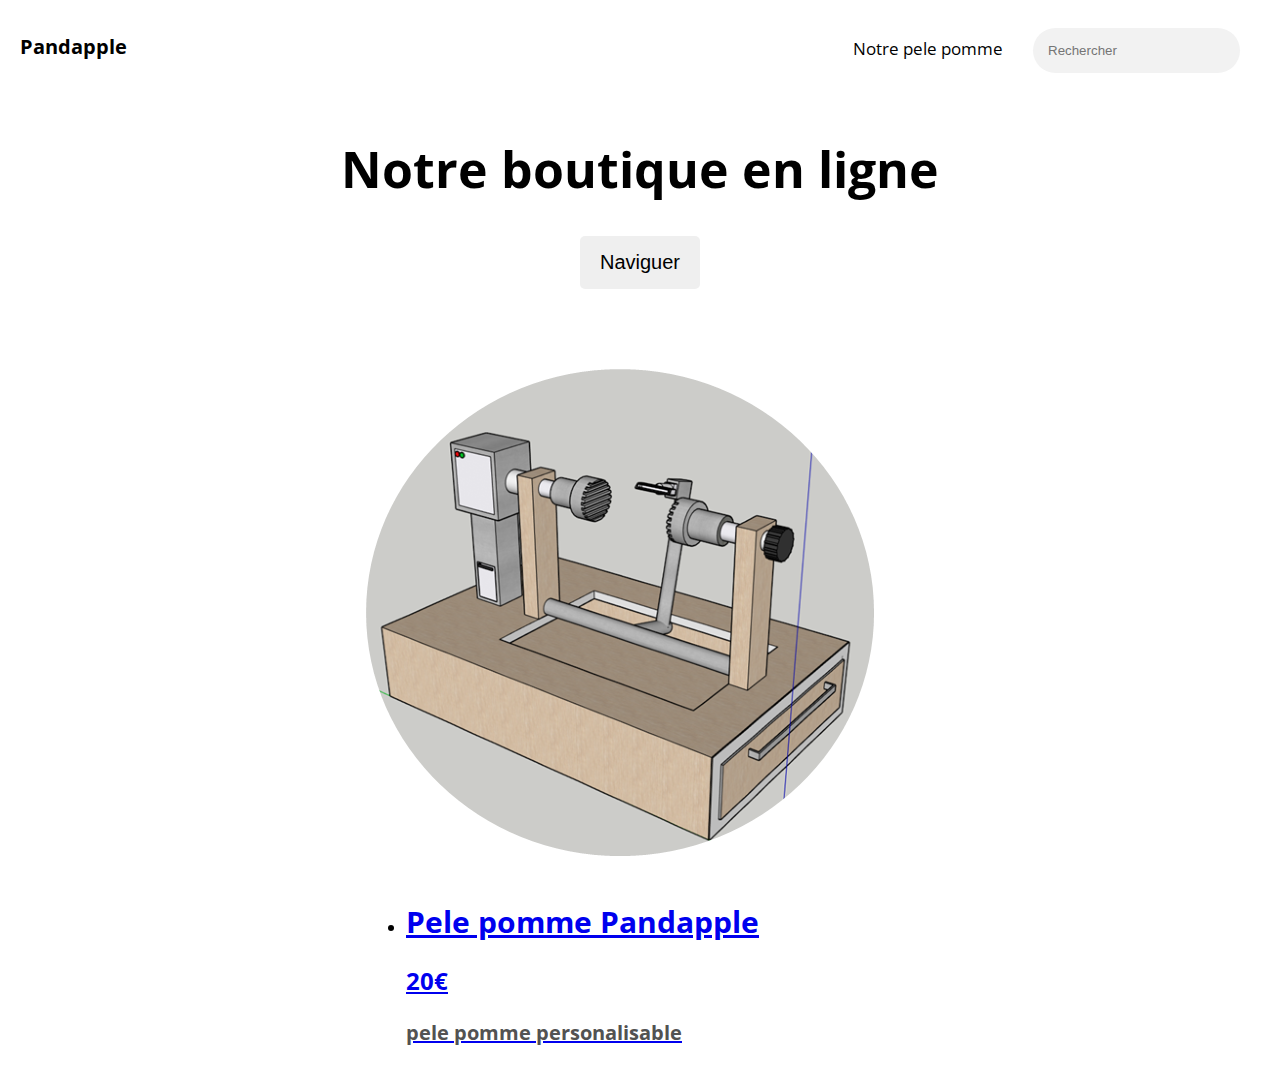
<file: index.html>
<!DOCTYPE html>
<html lang="en">

<head>
    <meta charset="UTF-8">
    <meta name="viewport" content="width=device-width, initial-scale=1.0">
    <title>Pandapple</title>
    <link rel="stylesheet" href="style.css">
    <link rel="stylesheet" href="https://use.fontawesome.com/releases/v5.13.0/css/all.css" />
</head>

<body>
    <!-- Barre de navigation -->
    <nav>
        <h1>Pandapple</h1>
        <div class="onglet">
            <p class="link">Notre pele pomme</p>
            <form>
                <input type="search" placeholder="Rechercher">
            </form>

        </div>
    </nav>
    <!-- Fin de la barre de navigation -->

    <!-- Header -->
    <header>
        <h1>Notre boutique en ligne </h1>
        <button>Naviguer</button>
    </header>

    <!-- Header -->

    <!-- Section principale -->
    <section class="main">
        <!-- Ma carte  -->
        <div class="card">
            <div class="card">
                <img src="lol.png">
                <ul>
                    <li class="card-header"> <a href="home.html">
                            <h4 class="title">Pele pomme Pandapple</h4>
                            <h4 class="price">20€</h4>
                            <h4 class="card-body">
                                <p>pele pomme personalisable</p>
                            </h4>
                        </a></li>

                </ul>
            </div>

        </div>
        <!-- Fin de ma carte  -->
    </section>
    <!-- Fin section principale -->

</body>

</html>
</file>
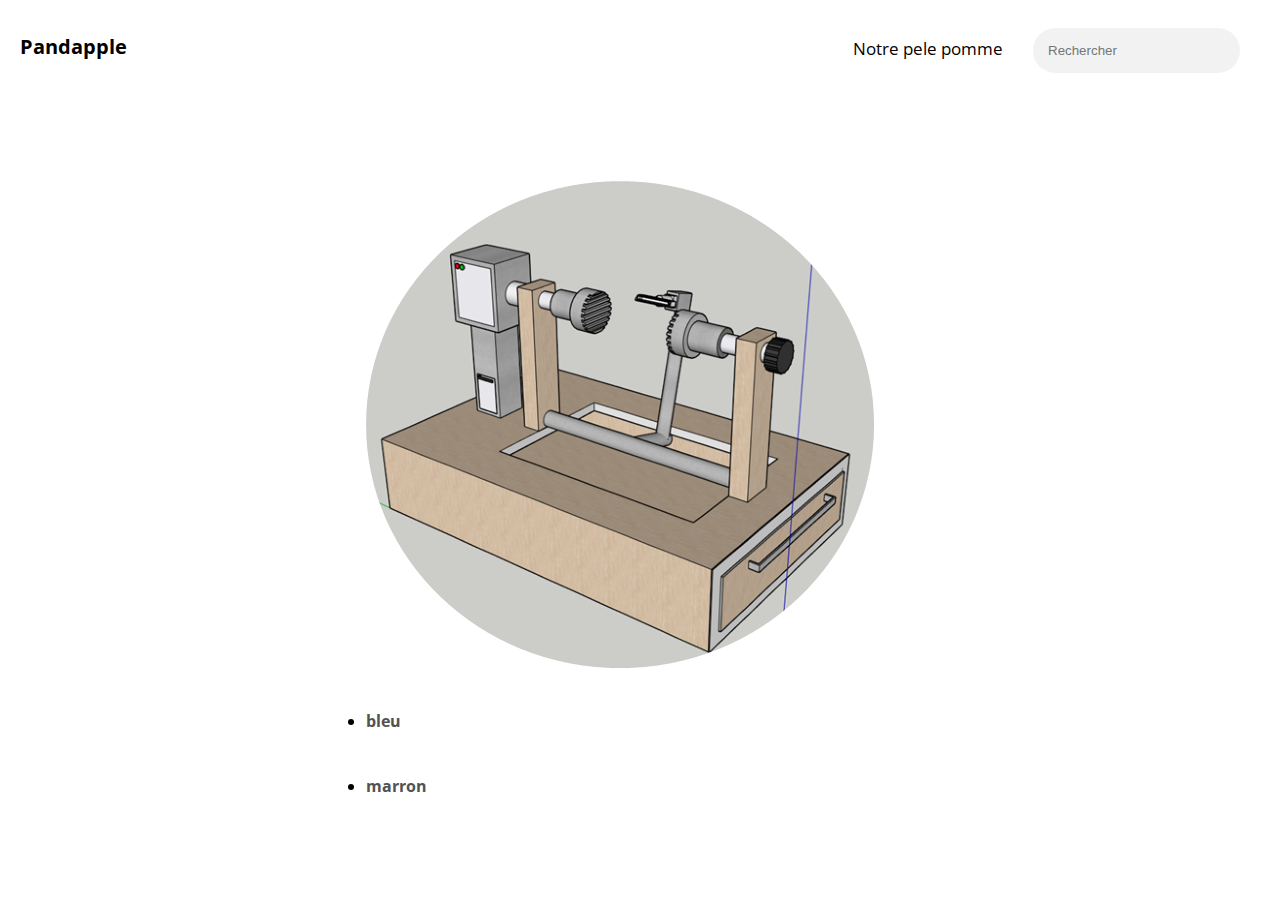
<file: bruh.html>
<!DOCTYPE html>
<html lang="en">

<head>
    <meta charset="UTF-8">
    <meta name="viewport" content="width=device-width, initial-scale=1.0">
    <title>Pandapple</title>
    <link rel="stylesheet" href="style.css">
    <link rel="stylesheet" href="https://use.fontawesome.com/releases/v5.13.0/css/all.css" />
</head>

<body>
    <!-- Barre de navigation -->
    <nav>
        <h1>Pandapple</h1>
        <div class="onglet">
            <p class="link">Notre pele pomme</p>
            <form>
                <input type="search" placeholder="Rechercher">
            </form>

        </div>
    </nav>
    <!-- Fin de la barre de navigation -->




    <!-- Section principale -->
    <section class="main">
        <!-- Ma carte  -->
        <div class="card">
            <div class="card">
                <img src="lol.png">
                <ul>
                    

                </ul>
                <li class="card"> <a href="lol.html">
                        <h4 class="title-lol">bleu</h4>

                        </h4>
                    </a></li>

                </ul>

                </ul>
                <li class="card"> <a href="home.html">
                        <h4 class="title-lol">marron</h4>

                        </h4>
                    </a></li>

                </ul>



            </div>

        </div>


        </div>


        <!-- Fin de ma carte  -->
    </section>
    <!-- Fin section principale -->

</body>

</html>
</file>
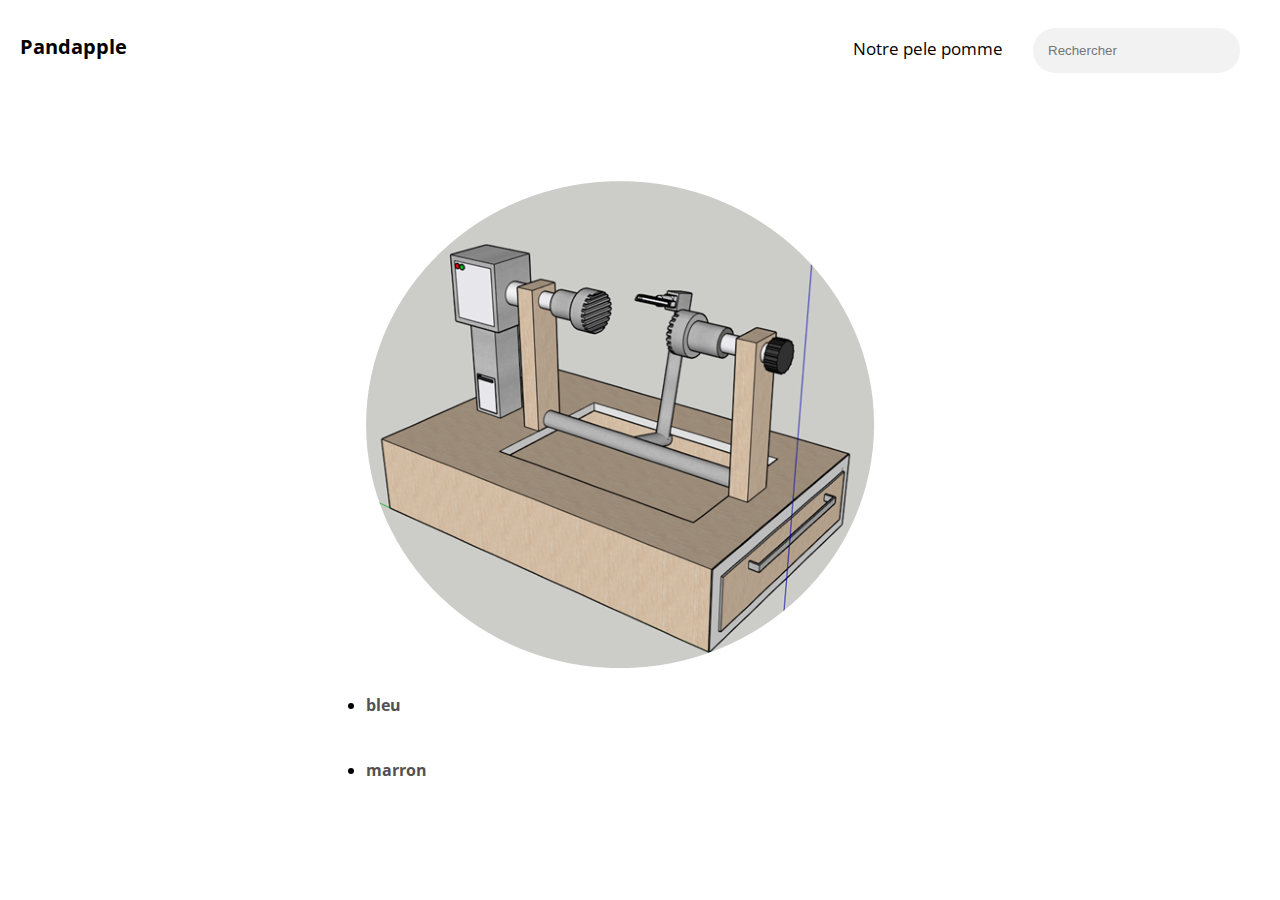
<file: home.html>
<!DOCTYPE html>
<html lang="en">

<head>
    <meta charset="UTF-8">
    <meta name="viewport" content="width=device-width, initial-scale=1.0">
    <title>Pandapple</title>
    <link rel="stylesheet" href="style.css">
    <link rel="stylesheet" href="https://use.fontawesome.com/releases/v5.13.0/css/all.css" />
</head>

<body>
    <!-- Barre de navigation -->
    <nav>
        <h1>Pandapple</h1>
        <div class="onglet">
            <p class="link">Notre pele pomme</p>
            <form>
                <input type="search" placeholder="Rechercher">
            </form>

        </div>
    </nav>
    <!-- Fin de la barre de navigation -->
    <!-- Section principale -->
    <section class="main">
        <!-- Ma carte  -->
        <div class="card">
            <div class="card">
                <img src="lol.png">
                
                </ul>
                <li class="card"> <a href="lol.html">
                        <h4 class="title-lol">bleu</h4>

                        </h4>
                    </a></li>

                </ul>

                </ul>
                <li class="card"> <a href="home.html">
                        <h4 class="title-lol">marron</h4>

                        </h4>
                    </a></li>

                </ul>

            </div>

        </div>


        </div>


        <!-- Fin de ma carte  -->
    </section>
    <!-- Fin section principale -->






</body>

</html>
</file>
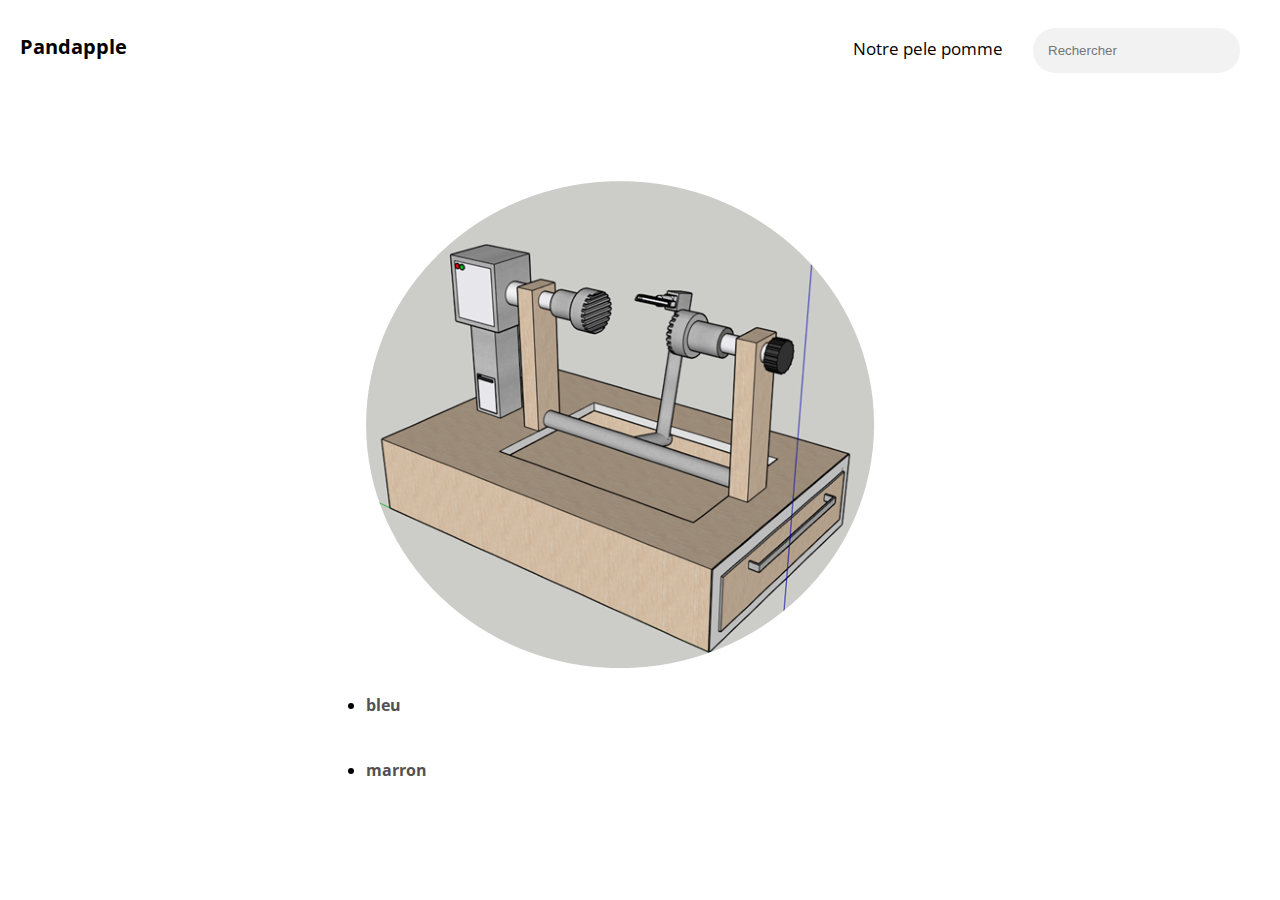
<file: lol.html>
<!DOCTYPE html>
<html lang="en">

<head>
    <meta charset="UTF-8">
    <meta name="viewport" content="width=device-width, initial-scale=1.0">
    <title>Pandapple</title>
    <link rel="stylesheet" href="style.css">
    <link rel="stylesheet" href="https://use.fontawesome.com/releases/v5.13.0/css/all.css" />
</head>

<body>
    <!-- Barre de navigation -->
    <nav>
        <h1>Pandapple</h1>
        <div class="onglet">
            <p class="link">Notre pele pomme</p>
            <form>
                <input type="search" placeholder="Rechercher">
            </form>

        </div>
    </nav>
    <!-- Fin de la barre de navigation -->



    <!-- Section principale -->
    <section class="main">
        <!-- Ma carte  -->
        <div class="card">
            <div class="card">
                <img src="lol.png">
                

                </ul>
                <li class="card"> <a href="lol.html">
                        <h4 class="title-lol">bleu</h4>

                        </h4>
                    </a></li>

                </ul>

                </ul>
                <li class="card"> <a href="home.html">
                        <h4 class="title-lol">marron</h4>

                        </h4>
                    </a></li>

                </ul>


            </div>

        </div>


        </div>


        <!-- Fin de ma carte  -->
    </section>
    <!-- Fin section principale -->

</body>

</html>
</file>
<file: style.css>
@import url('https://fonts.googleapis.com/css2?family=Open+Sans&display=swap');

body {
    font-family: 'Open Sans', sans-serif;
    margin: 0px;
    padding: 0px;
}

/* Barre de navigation */
nav {
    display: flex;
    flex-wrap: wrap;
    justify-content: space-between;
    padding: 20px;
    background-color: #fff;
    position: sticky;
    top: 0;
}

nav h1 {
    font-size: 20px;
}

nav .onglet {
    display: flex;
    flex-wrap: wrap;
}

nav .onglet p {
    font-size: 17px;
    margin-right: 10px;
    cursor: pointer;
}

nav .onglet input{
   margin: 8px 20px;
   padding: 15px;
   border-radius: 30px;
   border: none;
   outline: none;
   background-color: #f2f2f2;
}





/* Fin de la barre de navigation */

/* Header */
header{
    display: flex;
    justify-content: center;
    align-items: center;
    flex-direction: column;
}

header h1{
font-size: 50px;
text-align: center;
}

header button{
    padding: 15px 20px;
    font-size: 20px;
    border: none;
    border-radius: 5px;
    outline: none;
    cursor: pointer;
}

/* Fin du Header */

/* Section principale */
.main{
    margin: 20px;
    margin-top: 80px;
    display: flex;
    flex-direction: column;
    justify-content: center;
    align-items: center;
}


/* Ma carte */
.cards{
    display: flex;
    flex-wrap: wrap;
   
   
}
.card.card{
    margin-right: 20px;
    cursor: pointer;
}

.cards .card img{
    width: 350px;
}

.cards .card .card-header{
    display: flex;
    flex-wrap: wrap;
    justify-content: space-between;
    
   
}

.card-body{
    font-size: 20px;
    margin-top: -10px;
    color: rgb(82, 82, 82);
    
}

.card .title{
    font-size: 30px;
}

.card .price{
    font-size: x-large;
    margin-top: -18px;
}

.card-header{
    text-decoration:none;
}

/* Fin de ma carte */
/* Fin de section principale */

.title-lol{
    display:inline-block;
    flex-wrap: wrap;
    box-align:right;
    justify-content: right;
    color: rgb(82, 82, 82);
    
    
    
}
</file>
